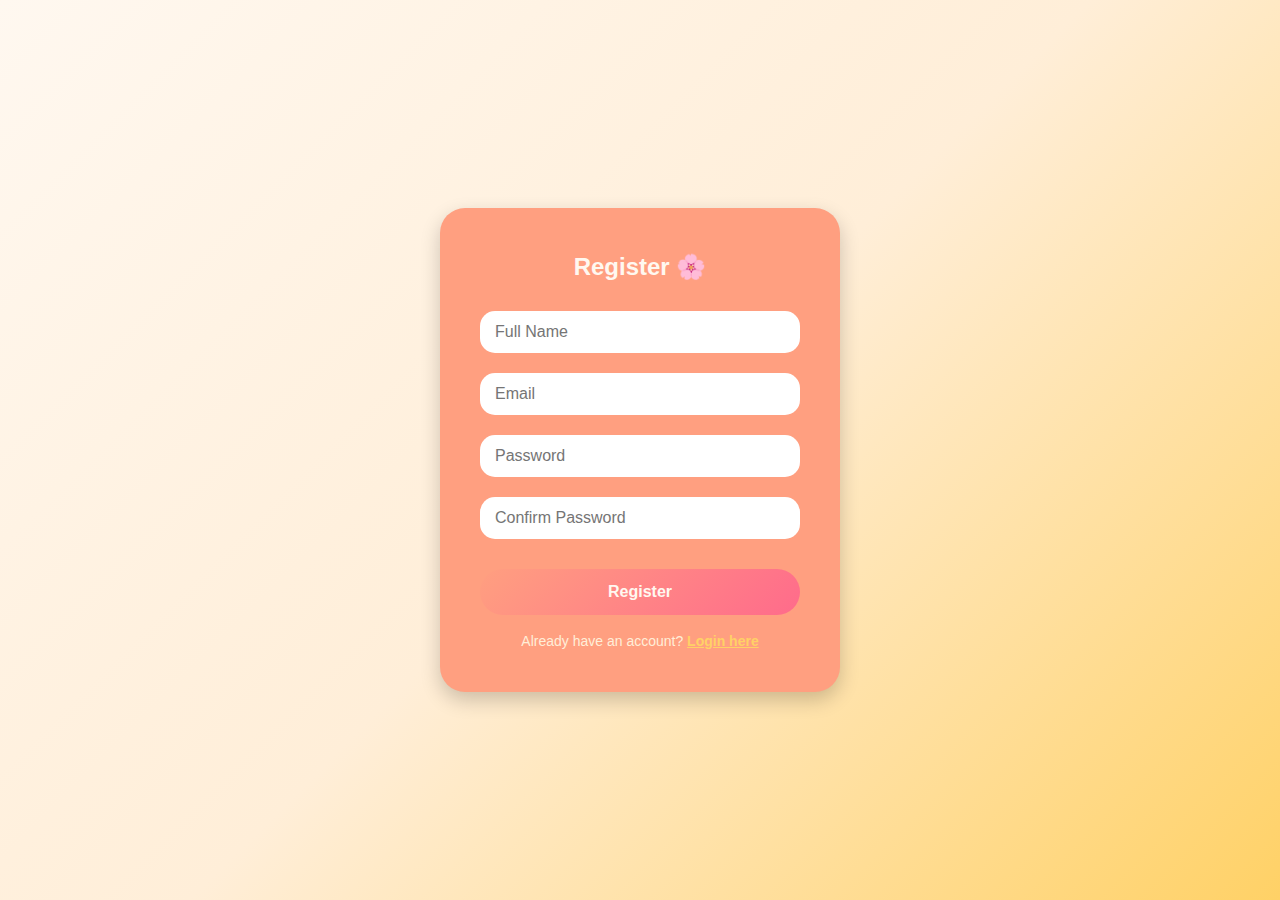
<file: register.html>
<!DOCTYPE html>
<html lang="en">
<head>
  <meta charset="UTF-8">
  <title>Register - EmpowHer 🌸</title>
  <link rel="stylesheet" href="style.css">
</head>
<body>

  <div class="auth-container">
    <div class="auth-card">
      <h2>Register 🌸</h2>
      <form action="#" method="post">
        <input type="text" name="name" placeholder="Full Name" required>
        <input type="email" name="email" placeholder="Email" required>
        <input type="password" name="password" placeholder="Password" required>
        <input type="password" name="confirm_password" placeholder="Confirm Password" required>
        <button type="submit" class="primary-btn">Register</button>
      </form>
      <p>Already have an account? <a href="login.html">Login here</a></p>
    </div>
  </div>

</body>
</html>
</file>
<file: style.css>
/* style.css - Complete Improved Version */

/* ===== RESET & GLOBAL STYLES ===== */
* {
  margin: 0;
  padding: 0;
  box-sizing: border-box;
}

body {
  font-family: 'Poppins', sans-serif;
  background: linear-gradient(135deg, #FFF8F0, #FFEED8, #FFD166);
  color: #4A4A4A;
  line-height: 1.6;
  overflow-x: hidden;
  min-height: 100vh;
  position: relative;
}

h1, h2, h3 {
  font-weight: 600;
  margin-bottom: 1rem;
}

a {
  text-decoration: none;
  color: inherit;
}

img {
  max-width: 100%;
  height: auto;
}

/* ===== ACCESSIBILITY ===== */
/*.skip-link {
  position: absolute;
  top: -40px;
  left: 0;
  background: #FF6B8B;
  color: white;
  padding: 8px 16px;
  border-radius: 4px;
  text-decoration: none;
  z-index: 1000;
}

.skip-link:focus {
  top: 10px;
}
*/
/* ===== FLOATING SHAPES ===== */
.floating-shape {
  position: fixed;
  width: 60px;
  height: 60px;
  border-radius: 50%;
  opacity: 0.2;
  z-index: -1;
  animation: float 8s infinite ease-in-out;
}

.shape-1 {
  top: 50px;
  left: 20px;
  background: #FFD166;
  animation-delay: 0s;
}

.shape-2 {
  top: 200px;
  left: 80%;
  background: #FF9F80;
  animation-delay: 2s;
}

.shape-3 {
  top: 600px;
  left: 10%;
  background: #FFD166;
  animation-delay: 4s;
}

@keyframes float {
  0% { transform: translateY(0) translateX(0); }
  33% { transform: translateY(-20px) translateX(10px); }
  66% { transform: translateY(10px) translateX(-5px); }
  100% { transform: translateY(0) translateX(0); }
}

/* ===== NAVBAR ===== */
.navbar {
  display: flex;
  justify-content: space-between;
  align-items: center;
  padding: 20px 40px;
  background: #FF9F80;
  border-radius: 0 0 20px 20px;
  position: sticky;
  top: 0;
  z-index: 100;
  box-shadow: 0 2px 20px rgba(255, 107, 139, 0.1);
}

.navbar .logo {
  font-size: 24px;
  font-weight: 600;
  color: #FFF8F0;
  display: flex;
  align-items: center;
  gap: 8px;
}

.nav-links {
  display: flex;
  gap: 20px;
  align-items: center;
}

.nav-links a {
  color: #FFF8F0;
  font-weight: 500;
  position: relative;
  padding: 5px 0;
  transition: transform 0.3s ease;
}

.nav-links a:hover {
  transform: translateY(-2px);
}

.nav-links a::after {
  content: '';
  position: absolute;
  bottom: 0;
  left: 0;
  width: 0;
  height: 2px;
  background: #FFD166;
  transition: width 0.3s ease;
}

.nav-links a:hover::after {
  width: 100%;
}

.nav-links .btn {
  padding: 8px 16px;
  border-radius: 20px;
  background: #FFD166;
  color: #4A4A4A;
  transition: all 0.3s ease;
  font-weight: 600;
}

.nav-links .btn:hover {
  transform: scale(1.05);
  box-shadow: 0 6px 12px rgba(0, 0, 0, 0.2);
  background: #FFB703;
}

/* ===== HERO SECTION ===== */
.hero {
  position: relative;
  display: flex;
  align-items: center;
  justify-content: space-between;
  padding: 100px 10%;
  overflow: hidden;
  background: radial-gradient(circle at top right, rgba(255, 209, 102, 0.35), transparent 45%),
              radial-gradient(circle at bottom left, rgba(255, 159, 128, 0.35), transparent 45%),
              linear-gradient(135deg, #FFF8F0, #FFEED8);
}

.hero::before {
  content: "";
  position: absolute;
  width: 480px;
  height: 480px;
  background: linear-gradient(135deg, #FF9F80, #FFD166);
  border-radius: 50%;
  top: -120px;
  right: -120px;
  z-index: 0;
  opacity: 0.85;
  animation: blobFloat 8s ease-in-out infinite;
}

@keyframes blobFloat {
  0% { transform: translateY(0) rotate(0deg); }
  50% { transform: translateY(-20px) rotate(6deg); }
  100% { transform: translateY(0) rotate(0deg); }
}

.hero-text {
  position: relative;
  z-index: 2;
  flex: 1;
}

.hero h1 {
  font-size: 3rem;
  line-height: 1.2;
  color: #3A2E2A;
  max-width: 520px;
  text-shadow: 0 4px 10px rgba(0, 0, 0, 0.08);
  margin-bottom: 1.5rem;
}

.badges-container {
  display: flex;
  gap: 10px;
  flex-wrap: wrap;
  margin: 1.5rem 0;
}

.badge {
  display: inline-block;
  background: #FAC898;
  padding: 8px 14px;
  border-radius: 20px;
  font-size: 14px;
  box-shadow: 0 6px 15px rgba(0, 0, 0, 0.1);
  color: #3A2E2A;
  font-weight: 500;
  transition: transform 0.3s ease;
}

.badge:hover {
  transform: translateY(-2px);
}

.hero p {
  font-size: 1.2rem;
  color: #6B5E5A;
  margin: 1.5rem 0 2rem;
  max-width: 500px;
}

.primary-btn {
  display: inline-block;
  padding: 14px 28px;
  border-radius: 30px;
  background: linear-gradient(135deg, #FF9F80, #FF6B8B);
  color: #FFF8F0;
  font-weight: 600;
  border: none;
  cursor: pointer;
  transition: all 0.3s ease;
  font-size: 1.1rem;
  text-align: center;
}

.primary-btn:hover {
  transform: scale(1.05);
  box-shadow: 0 6px 12px rgba(0, 0, 0, 0.2);
  background: linear-gradient(135deg, #FF6B8B, #FF9F80);
}

.hero-visual {
  position: relative;
  z-index: 2;
  flex: 1;
  display: flex;
  justify-content: center;
}

.hero-img {
  width: 380px;
  max-width: 100%;
  border-radius: 20px;
  animation: float 4s ease-in-out infinite;
  filter: drop-shadow(0 20px 30px rgba(0, 0, 0, 0.2));
}

/* ===== SERVICES SECTION ===== */
.services {
  padding: 80px 6%;
  background: radial-gradient(circle at top left, rgba(255, 209, 102, 0.3), transparent 40%),
              linear-gradient(135deg, #FFF8F0, #FFFCE6);
  text-align: center;
  position: relative;
}

.section-title {
  font-size: 2.4rem;
  color: #3A2E2A;
  margin-bottom: 10px;
  position: relative;
  display: inline-block;
}

.section-title::after {
  content: '';
  position: absolute;
  bottom: -10px;
  left: 50%;
  transform: translateX(-50%);
  width: 60px;
  height: 4px;
  background: linear-gradient(90deg, #FF6B8B, #FF9F80);
  border-radius: 2px;
}

.services-sub {
  font-size: 1rem;
  margin-bottom: 50px;
  color: #6B5E5A;
  max-width: 600px;
  margin-left: auto;
  margin-right: auto;
}

.services-grid {
  display: grid;
  grid-template-columns: repeat(auto-fit, minmax(250px, 1fr));
  gap: 30px;
  max-width: 1200px;
  margin: 0 auto;
}

.service-link {
  text-decoration: none;
  color: inherit;
  display: block;
  transition: transform 0.3s ease;
}

.service-link:focus {
  outline: 2px solid #FF6B8B;
  outline-offset: 4px;
  border-radius: 22px;
}

.service-card {
  background: white;
  padding: 24px 22px;
  border-radius: 22px;
  min-height: 220px;
  box-shadow: 0 12px 30px rgba(0, 0, 0, 0.12);
  transition: all 0.3s ease;
  position: relative;
  overflow: hidden;
  display: flex;
  flex-direction: column;
  align-items: center;
  text-align: center;
  height: 100%;
}

.service-card::before {
  content: "";
  position: absolute;
  top: 0;
  left: 0;
  height: 5px;
  width: 100%;
  background: linear-gradient(90deg, #FFB703, #FFD166);
  border-radius: 22px 22px 0 0;
}

.service-card:hover {
  transform: translateY(-12px);
  box-shadow: 0 25px 45px rgba(0, 0, 0, 0.15);
}

.service-card .icon {
  font-size: 32px;
  margin-bottom: 14px;
  transition: transform 0.3s ease;
}

.service-card:hover .icon {
  transform: scale(1.2);
}

.service-card h3 {
  font-size: 22px;
  margin-bottom: 10px;
  color: #3A2E2A;
}

.service-card p {
  font-size: 15px;
  line-height: 1.5;
  color: #6B5E5A;
}

/* ===== HOW IT WORKS SECTION ===== */
.how-it-works {
  padding: 60px 40px;
  text-align: center;
  background: linear-gradient(135deg, #FFEED8, #FFF8F0);
}

.how-it-works h2 {
  font-size: 2.4rem;
  color: #3A2E2A;
  margin-bottom: 40px;
}

.steps {
  display: flex;
  justify-content: center;
  gap: 20px;
  flex-wrap: wrap;
  margin-top: 30px;
  max-width: 1200px;
  margin-left: auto;
  margin-right: auto;
}

.step {
  background: #FFF8F0;
  padding: 30px 25px;
  border-radius: 20px;
  box-shadow: 0 4px 10px rgba(0, 0, 0, 0.08);
  flex: 1;
  min-width: 250px;
  max-width: 350px;
  transition: transform 0.3s ease, box-shadow 0.3s ease;
}

.step:hover {
  transform: translateY(-5px);
  box-shadow: 0 8px 18px rgba(0, 0, 0, 0.12);
}

.step-number {
  font-size: 2rem;
  display: block;
  margin-bottom: 10px;
}

.step h3 {
  font-size: 1.3rem;
  color: #3A2E2A;
  margin-bottom: 10px;
}

.step p {
  color: #6B5E5A;
  font-size: 0.95rem;
}

/* ===== ABOUT SECTION ===== */
.about {
  padding: 80px 40px;
  background: linear-gradient(135deg, #FFEED8, #FFD166);
  text-align: center;
}

.about h2 {
  font-size: 2.4rem;
  color: #3A2E2A;
  margin-bottom: 25px;
}

.about p {
  max-width: 700px;
  margin: 0 auto 40px;
  font-size: 16px;
  line-height: 1.6;
  color: #5A4A42;
}

.about-cards {
  display: flex;
  justify-content: center;
  gap: 20px;
  flex-wrap: wrap;
  max-width: 1200px;
  margin: 0 auto;
}

.about-card {
  background: #FF9F80;
  padding: 30px 25px;
  border-radius: 20px;
  width: 100%;
  max-width: 350px;
  box-shadow: 0 6px 14px rgba(0, 0, 0, 0.08);
  color: #FFF8F0;
  transition: transform 0.3s ease, box-shadow 0.3s ease;
}

.about-card:hover {
  transform: translateY(-5px);
  box-shadow: 0 8px 18px rgba(0, 0, 0, 0.15);
}

.about-icon {
  width: 60px;
  height: 60px;
  margin-bottom: 15px;
  border-radius: 50%;
  background: rgba(255, 255, 255, 0.1);
  padding: 10px;
}

.about-card h3 {
  font-size: 1.3rem;
  margin-bottom: 15px;
  color: #FFF8F0;
}

.about-card p {
  font-size: 0.95rem;
  color: #FFF0E6;
  margin-bottom: 0;
}

/* ===== FOOTER ===== */
footer {
  padding: 30px 20px;
  text-align: center;
  background: #FF9F80;
  color: #FFF8F0;
  border-radius: 20px 20px 0 0;
  margin-top: 40px;
}

footer p {
  font-size: 1.1rem;
  margin-bottom: 1rem;
}

#current-year {
  font-weight: 600;
}

.footer-links {
  display: flex;
  justify-content: center;
  gap: 2rem;
  margin-top: 1rem;
  flex-wrap: wrap;
}

.footer-links a {
  color: #FFD166;
  text-decoration: none;
  transition: color 0.3s ease;
}

.footer-links a:hover {
  color: #FFF8F0;
  text-decoration: underline;
}

/* ===== AUTH PAGES ===== */
.auth-container {
  display: flex;
  justify-content: center;
  align-items: center;
  min-height: 100vh;
  padding: 20px;
  background: linear-gradient(135deg, #FFF8F0, #FFEED8, #FFD166);
}

.auth-card {
  background: #FF9F80;
  padding: 40px;
  border-radius: 25px;
  box-shadow: 0 8px 20px rgba(0, 0, 0, 0.2);
  width: 100%;
  max-width: 400px;
  text-align: center;
  color: #FFF8F0;
}

.auth-card h2 {
  margin-bottom: 25px;
  color: #FFF8F0;
}

.auth-card input {
  width: 100%;
  padding: 12px 15px;
  margin-bottom: 20px;
  border-radius: 15px;
  border: none;
  font-size: 16px;
  font-family: 'Poppins', sans-serif;
}

.auth-card input:focus {
  outline: none;
  box-shadow: 0 0 0 3px rgba(255, 209, 102, 0.5);
}

.auth-card .primary-btn {
  width: 100%;
  padding: 14px 0;
  border-radius: 30px;
  font-size: 16px;
  margin-top: 10px;
  cursor: pointer;
}

.auth-card p {
  margin-top: 15px;
  font-size: 14px;
  color: #FFEED8;
}

.auth-card a {
  color: #FFD166;
  text-decoration: underline;
  font-weight: 600;
}

.auth-card a:hover {
  color: #FFF8F0;
}

/* ===== RESPONSIVE DESIGN ===== */
@media (max-width: 768px) {
  .navbar {
    flex-direction: column;
    gap: 1rem;
    padding: 1rem 5%;
  }
  
  .nav-links {
    flex-wrap: wrap;
    justify-content: center;
    gap: 1rem;
  }
  
  .hero {
    flex-direction: column;
    text-align: center;
    padding: 2rem 5%;
    gap: 2rem;
  }
  
  .hero h1 {
    font-size: 2.2rem;
  }
  
  .hero::before {
    width: 300px;
    height: 300px;
    top: -80px;
    right: -80px;
  }
  
  .hero-img {
    width: 280px;
  }
  
  .badges-container {
    justify-content: center;
  }
  
  .section-title {
    font-size: 2rem;
  }
  
  .services-grid,
  .steps,
  .about-cards {
    grid-template-columns: 1fr;
  }
  
  .step {
    min-width: 100%;
  }
  
  .footer-links {
    flex-direction: column;
    gap: 1rem;
  }
  
  .auth-card {
    padding: 30px 20px;
  }
}

@media (max-width: 480px) {
  .hero h1 {
    font-size: 1.8rem;
  }
  
  .badge {
    font-size: 0.8rem;
    padding: 0.4rem 0.8rem;
  }
  
  .primary-btn {
    padding: 0.8rem 1.5rem;
    font-size: 1rem;
  }
  
  .hero-img {
    width: 100%;
    max-width: 280px;
  }
  
  .service-card,
  .about-card {
    padding: 20px 15px;
  }
  
  .auth-card {
    padding: 25px 15px;
  }
}

/* ===== UTILITY CLASSES ===== */
.text-center {
  text-align: center;
}

.mt-1 { margin-top: 0.5rem; }
.mt-2 { margin-top: 1rem; }
.mt-3 { margin-top: 1.5rem; }
.mt-4 { margin-top: 2rem; }

.mb-1 { margin-bottom: 0.5rem; }
.mb-2 { margin-bottom: 1rem; }
.mb-3 { margin-bottom: 1.5rem; }
.mb-4 { margin-bottom: 2rem; }

/* ===== ANIMATIONS ===== */
@keyframes fadeInUp {
  from {
    opacity: 0;
    transform: translateY(30px);
  }
  to {
    opacity: 1;
    transform: translateY(0);
  }
}

.animated {
  animation: fadeInUp 0.6s ease-out forwards;
}

/* ===== PRINT STYLES ===== */
@media print {
  .navbar,
  .primary-btn,
  .btn,
  .floating-shape,
  .hero::before {
    display: none;
  }
  
  body {
    background: white;
    color: black;
  }
  
  a {
    color: black;
    text-decoration: underline;
  }
}
</file>
